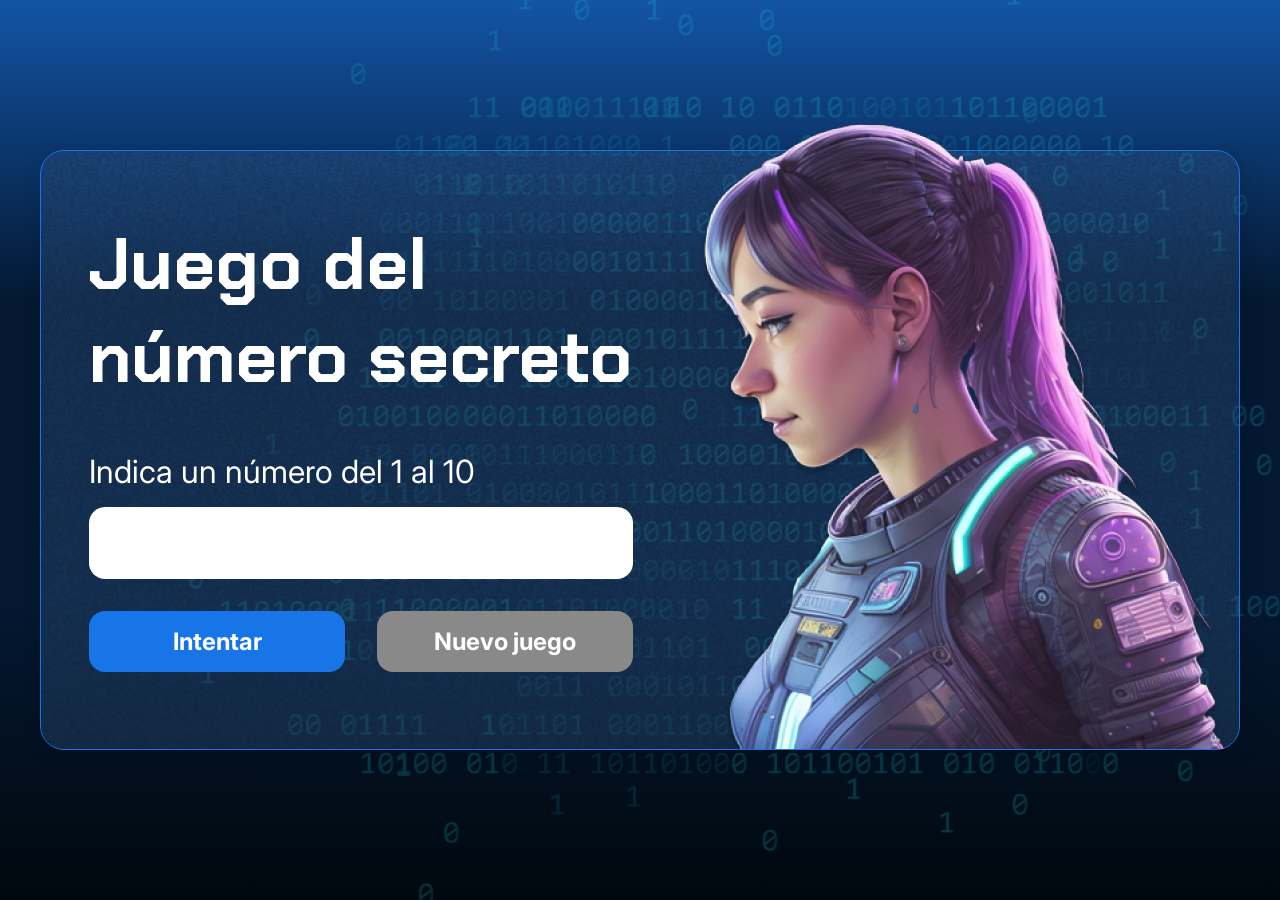
<file: Downloads/2035-logica-programacion-2-Aula1/2035-logica-programacion-2-Aula1/index.html>
<!DOCTYPE html>
<html lang="pt-br">

<head>
    <meta charset="UTF-8">
    <meta name="viewport" content="width=device-width, initial-scale=1.0">
    <link rel="preconnect" href="https://fonts.googleapis.com">
    <link rel="preconnect" href="https://fonts.gstatic.com" crossorigin>
    <link href="https://fonts.googleapis.com/css2?family=Chakra+Petch:wght@700&family=Inter:wght@400;700&display=swap"
        rel="stylesheet">
    <link rel="stylesheet" href="style.css">
    <title>JS Game</title>
</head>

<body>

    <div class="container">
        <div class="container__contenido">
            <div class="container__informaciones">
                <div class="container__texto">
                    <h1></h1>
                    <p class="texto__parrafo"></p>
                </div>
                <input type="number" id="valorUsuario" min="1" max="10" class="container__input">
                <div class="chute container__botones">
                    <button onclick="verificarIntento()" class="container__boton">Intentar</button>
                    <button onclick="reiniciarJuego();" class="container__boton" id="reiniciar" disabled>Nuevo juego</button>
                </div>
            </div>
            <img src="./img/ia.png" alt="Una persona mirando a la izquierda" class="container__imagen-persona" />
        </div>
    </div>


    <script src="app.js" defer></script>
</body>

</html>
</file>
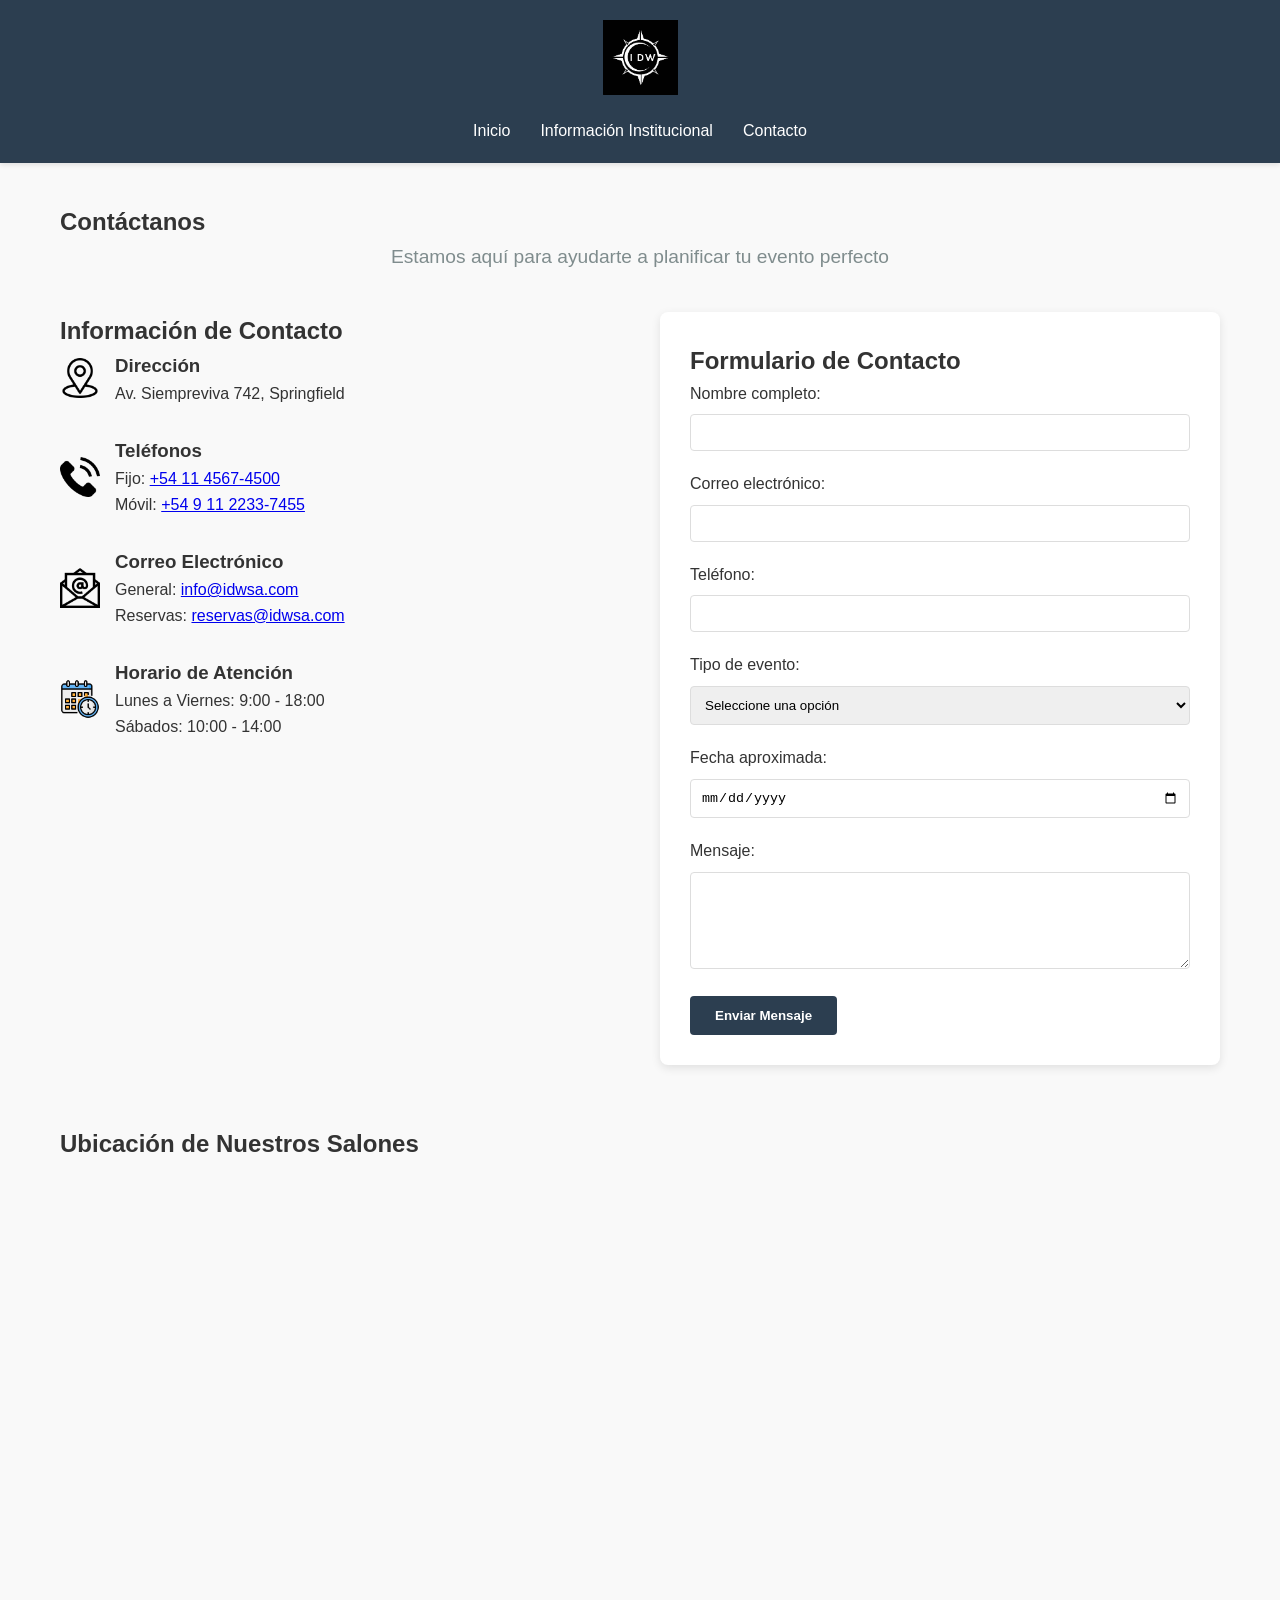
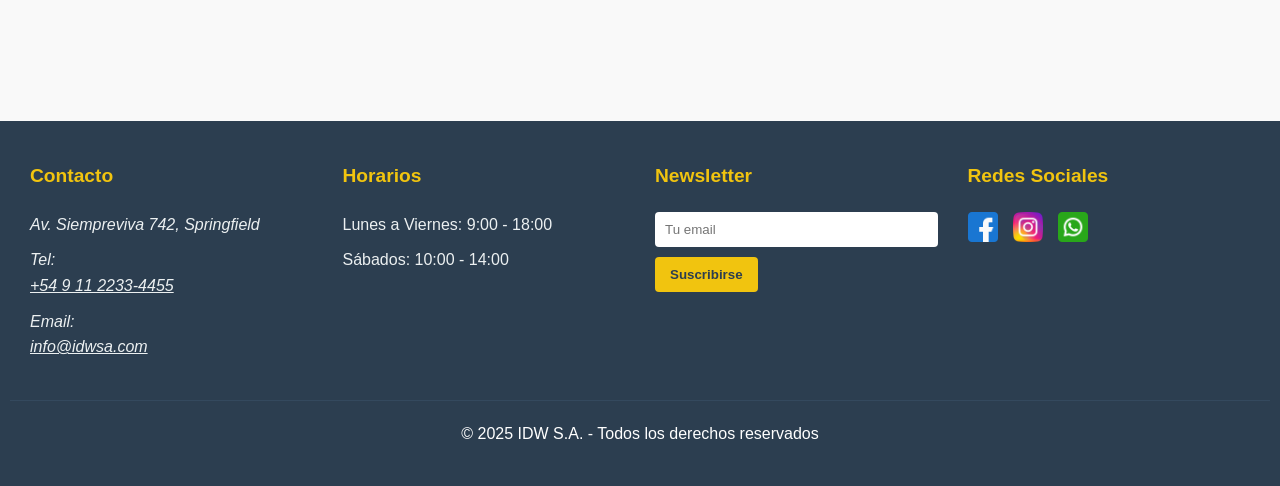
<file: Downloads/introDevWebUNER-main/intrDWUN/contacto.html>
<!DOCTYPE html>
<html lang="es">
<head>
    <meta charset="UTF-8">
    <meta name="viewport" content="width=device-width, initial-scale=1.0">
    <meta name="description" content="Contacta con IDW S.A. para reservar salones de eventos o solicitar información">
    <title>Contacto - IDW S.A</title>
    <link rel="stylesheet" href="Css/style.css">
    <link rel="icon" href="Images/logo_1.ico" type="image/x-icon">
</head>
<body>
    <header>
        <div class="logo-container">
            <img src="Images/logo-idw.jpg" alt="Logo IDW S.A." width="75">
        </div>
        <nav>
            <ul class="nav-menu">
                <li><a href="index.html">Inicio</a></li>
                <li><a href="institucional.html">Información Institucional</a></li>
                <li><a href="contacto.html">Contacto</a></li>
            </ul>
        </nav>
    </header>

    <main class="container">
        <section class="contact-section">
            <h1>Contáctanos</h1>
            <p class="contact-subtitle">Estamos aquí para ayudarte a planificar tu evento perfecto</p>
            
            <div class="contact-container">
                <div class="contact-info">
                    <h2>Información de Contacto</h2>
                    
                    <div class="contact-card">
                        <img src="Images/ubicacion.png" alt="Ubicación">
                        <div>
                            <h3>Dirección</h3>
                            <p>Av. Siempreviva 742, Springfield</p>
                        </div>
                    </div>
                    
                    <div class="contact-card">
                        <img src="Images/telefono.png" alt="Teléfono">
                        <div>
                            <h3>Teléfonos</h3>
                            <p>Fijo: <a href="tel:+541145678900">+54 11 4567-4500</a></p>
                            <p>Móvil: <a href="tel:+5491122334455">+54 9 11 2233-7455</a></p>
                        </div>
                    </div>
                    
                    <div class="contact-card">
                        <img src="Images/email.png" alt="Email">
                        <div>
                            <h3>Correo Electrónico</h3>
                            <p>General: <a href="mailto:info@idwsa.com">info@idwsa.com</a></p>
                            <p>Reservas: <a href="mailto:reservas@idwsa.com">reservas@idwsa.com</a></p>
                        </div>
                    </div>
                    
                    <div class="contact-card">
                        <img src="Images/calendario.png" alt="Horario">
                        <div>
                            <h3>Horario de Atención</h3>
                            <p>Lunes a Viernes: 9:00 - 18:00</p>
                            <p>Sábados: 10:00 - 14:00</p>
                        </div>
                    </div>
                </div>
                
                <div class="contact-form">
                    <h2>Formulario de Contacto</h2>
                    <form id="contactForm">
                        <div class="form-group">
                            <label for="nombre">Nombre completo:</label>
                            <input type="text" id="nombre" name="nombre" required>
                        </div>
                        
                        <div class="form-group">
                            <label for="email">Correo electrónico:</label>
                            <input type="email" id="email" name="email" required>
                        </div>
                        
                        <div class="form-group">
                            <label for="telefono">Teléfono:</label>
                            <input type="tel" id="telefono" name="telefono">
                        </div>
                        
                        <div class="form-group">
                            <label for="evento">Tipo de evento:</label>
                            <select id="evento" name="evento">
                                <option value="">Seleccione una opción</option>
                                <option value="boda">Boda</option>
                                <option value="cumpleanos">Cumpleaños</option>
                                <option value="corporativo">Evento Corporativo</option>
                                <option value="otro">Otro</option>
                            </select>
                        </div>
                        
                        <div class="form-group">
                            <label for="fecha">Fecha aproximada:</label>
                            <input type="date" id="fecha" name="fecha">
                        </div>
                        
                        <div class="form-group">
                            <label for="mensaje">Mensaje:</label>
                            <textarea id="mensaje" name="mensaje" rows="5"></textarea>
                        </div>
                        
                        <button type="submit" class="submit-btn">Enviar Mensaje</button>
                    </form>
                </div>
            </div>
            
            <div class="map-container">
                <h2>Ubicación de Nuestros Salones</h2>
                <iframe src="https://www.google.com/maps/embed?pb=..." width="100%" height="450" style="border:0;" allowfullscreen="" loading="lazy"></iframe>
            </div>
        </section>
    </main>

    <footer>
        <div class="footer-content">
            <div class="footer-section">
                <h4>Contacto</h4>
                <address>
                    <p>Av. Siempreviva 742, Springfield</p>
                    <p>Tel: <a href="tel:+5491122334455">+54 9 11 2233-4455</a></p>
                    <p>Email: <a href="mailto:info@idwsa.com">info@idwsa.com</a></p>
                </address>
            </div>
            
            <div class="footer-section">
                <h4>Horarios</h4>
                <p>Lunes a Viernes: 9:00 - 18:00</p>
                <p>Sábados: 10:00 - 14:00</p>
            </div>
            
            <div class="footer-section">
                <h4>Newsletter</h4>
                <form class="newsletter-form">
                    <input type="email" placeholder="Tu email" required>
                    <button type="submit">Suscribirse</button>
                </form>
            </div>
            
            <div class="footer-section">
                <h4>Redes Sociales</h4>
                <div class="social-icons">
                    <a href="https://facebook.com/idwsa" target="_blank"><img src="Images/facebook.png" alt="Facebook"></a>
                    <a href="https://instagram.com/idwsa" target="_blank"><img src="Images/instagram.png" alt="Instagram"></a>
                    <a href="https://wa.me/5491122334455" target="_blank"><img src="Images/whatsapp.png" alt="WhatsApp"></a>
                </div>
            </div>
        </div>
        
        <div class="copyright">
            <p>&copy; 2025 IDW S.A. - Todos los derechos reservados</p>
        </div>
    </footer>

    <script src="Js/scripts.js" defer></script>

</body>
</html>
</file>
<file: Downloads/2035-logica-programacion-2-Aula1/2035-logica-programacion-2-Aula1/style.css>
* {
    box-sizing: border-box;
    margin: 0;
    padding: 0;
    color: white;
}

body {
    background: linear-gradient(#1354A5 0%, #041832 33.33%, #041832 66.67%, #01080E 100%);
    height: 100vh;
    display: flex;
    align-items: center;
    justify-content: center;
}


body::before {
    background-image: url("img/code.png");
    background-repeat: no-repeat;
    background-position: right;
    content: "";
    display: block;
    position: absolute;
    width: 100%;
    height: 100%;
    opacity: 0.4;
}

.container {
    width: 1200px;
    height: 600px;
    display: flex;
    align-items: center;
    justify-content: space-between;
    border-radius: 24px;
    border: 1px solid #1875E8;
    box-shadow: 4px 4px 20px 0px rgba(1, 8, 14, 0.15);
    background-image: url("img/Ruido.png");
    background-size: 100% 100%;
    position: relative;
}


.container__contenido {
    display: flex;
    align-items: center;
    position: absolute;
    bottom: 0;
}

.container__informaciones {
    flex: 1;
    padding: 3rem;
}

.container__boton {
    border-radius: 16px;
    background: #1875E8;
    padding: 16px 24px;
    width: 100%;
    font-size: 24px;
    font-weight: 700;
    border: none;
    margin-top: 2rem;
}

.container__boton:disabled {
    background: #898989;
}

.container__texto {
    margin: 16px 0 16px 0;
}

.container__texto-azul {
    color: #1875E8;
}

.container__input {
    width: 100%;
    height: 72px;
    border-radius: 16px;
    background-color: #FFF;
    border: none;
    color: #1875E8;
    padding: 2rem;
    font-size: 24px;
    font-weight: 700;
    font-family: 'Inter', sans-serif;
}

.container__botones {
    display: flex;
    gap: 2em;
}

h1 {
    font-family: 'Chakra Petch', sans-serif;
    font-size: 72px;
    padding-bottom: 3rem;
}

p,
button {
    font-family: 'Inter', sans-serif;
}

.texto__parrafo {
    font-size: 32px;
    font-weight: 400;
}
</file>
<file: Downloads/introDevWebUNER-main/intrDWUN/Css/style.css>
/* Estilos generales */
* {
    margin: 0;
    padding: 0;
    box-sizing: border-box;
}

body {
    font-family: 'Segoe UI', Tahoma, Geneva, Verdana, sans-serif;
    line-height: 1.6;
    color: #333;
    background-color: #f9f9f9;
}

.container {
    max-width: 1200px;
    margin: 0 auto;
    padding: 0 20px;
}

/* Header */
header {
    background-color: #2c3e50;
    color: white;
    padding: 20px 0;
    box-shadow: 0 2px 5px rgba(0,0,0,0.1);
}

.logo-container {
    text-align: center;
    margin-bottom: 15px;
}


/* Estilos del menú de navegación */
.nav-menu {
    display: flex;
    justify-content: center;
    list-style: none;
}

.nav-menu li {
    margin: 0 15px;
}

.nav-menu a {
    color: white;
    text-decoration: none;
    font-weight: 500;
    transition: color 0.3s;
    padding: 5px 0;
    position: relative;
}

.nav-menu a:hover {
    color: #f1c40f; /* Cambia a amarillo al pasar el mouse */
}

.nav-menu a::after {
    content: '';
    position: absolute;
    bottom: 0;
    left: 0;
    width: 0;
    height: 3px;
    background-color: #f1c40f; /* Color amarillo para el subrayado */
    transition: width 0.3s;
}

.nav-menu a:hover::after {
    width: 100%; /* Muestra el subrayado completo al pasar el mouse */
}

/* Hero section */
.hero {
    background: linear-gradient(
        rgba(0,0,0,0.5), 
        rgba(0,0,0,0.5)), 
        url('../images/hero-bg.jpg');
    background-size: cover;
    background-position: center;
    color: white;
    text-align: center;
    padding: 50px 20px;
    margin-bottom: 40px;
}

.hero h1 {
    font-size: 2.5rem;
    margin-bottom: 20px;
}

.subtitle {
    font-size: 1.2rem;
    margin-bottom: 30px;
}

.cta-button {
    display: inline-block;
    background-color: #f1c40f;
    color: #2c3e50;
    padding: 12px 30px;
    border-radius: 5px;
    text-decoration: none;
    font-weight: bold;
    transition: background-color 0.3s;
}

.cta-button:hover {
    background-color: #e67e22;
}

/* Catálogo de salones */
.catalogo h2 {
    text-align: center;
    margin-bottom: 40px;
    font-size: 2rem;
    color: #2c3e50;
}

.salones-grid {
    display: grid;
    grid-template-columns: repeat(auto-fit, minmax(300px, 1fr));
    gap: 30px;
}

.salon-card {
    background-color: white;
    border-radius: 8px;
    overflow: hidden;
    box-shadow: 0 3px 10px rgba(0,0,0,0.1);
    transition: transform 0.3s;
}

.salon-card:hover {
    transform: translateY(-5px);
}

.salon-img {
    width: 100%;
    height: 200px;
    object-fit: cover;
}

.salon-card h3 {
    padding: 15px 20px 0;
    color: #2c3e50;
}

.salon-info {
    padding: 0 20px 20px;
    list-style: none;
}

.salon-info li {
    margin-bottom: 8px;
}

.info-button {
    display: block;
    width: 100%;
    padding: 12px;
    background-color: #3498db;
    color: white;
    border: none;
    cursor: pointer;
    transition: background-color 0.3s;
}

.info-button:hover {
    background-color: #2980b9;
}

/* Footer */
footer {
    background-color: #2c3e50;
    color: white;
    padding: 40px 10px 40px;
    margin-top: 60px;
}

.footer-content {
    display: grid;
    grid-template-columns: repeat(auto-fit, minmax(250px, 1fr));
    gap: 30px;
    margin-bottom: 30px;
    padding: 0 20px;
}

.footer-section h4 {
    margin-bottom: 20px;
    font-size: 1.2rem;
    color: #f1c40f;
}

.footer-section p, .footer-section a {
    color: #ecf0f1;
    margin-bottom: 10px;
    display: block;
}

.footer-section a:hover {
    color: #f1c40f;
}

.newsletter-form input {
    width: 100%;
    padding: 10px;
    margin-bottom: 10px;
    border: none;
    border-radius: 4px;
}

.newsletter-form button {
    background-color: #f1c40f;
    color: #2c3e50;
    border: none;
    padding: 10px 15px;
    border-radius: 4px;
    cursor: pointer;
    font-weight: bold;
}

.social-icons {
    display: flex;
    gap: 15px;
}

.social-icons img {
    width: 30px;
    height: 30px;
}

.copyright {
    text-align: center;
    padding-top: 20px;
    border-top: 1px solid #34495e;
}

/* Estilos para página de contacto */
.contact-section {
    padding: 40px 0;
}

.contact-subtitle {
    text-align: center;
    margin-bottom: 40px;
    font-size: 1.2rem;
    color: #7f8c8d;
}

.contact-container {
    display: grid;
    grid-template-columns: 1fr 1fr;
    gap: 40px;
}

.contact-card {
    display: flex;
    align-items: center;
    margin-bottom: 30px;
}

.contact-card img {
    width: 40px;
    margin-right: 15px;
}

.contact-form {
    background-color: white;
    padding: 30px;
    border-radius: 8px;
    box-shadow: 0 3px 10px rgba(0,0,0,0.1);
}

.form-group {
    margin-bottom: 20px;
}

.form-group label {
    display: block;
    margin-bottom: 8px;
    font-weight: 500;
}

.form-group input,
.form-group select,
.form-group textarea {
    width: 100%;
    padding: 10px;
    border: 1px solid #ddd;
    border-radius: 4px;
}

.submit-btn {
    background-color: #2c3e50;
    color: white;
    border: none;
    padding: 12px 25px;
    border-radius: 4px;
    cursor: pointer;
    font-weight: bold;
    transition: background-color 0.3s;
}

.submit-btn:hover {
    background-color: #1a252f;
}

.map-container {
    margin-top: 60px;
}

/* Estilos responsivos */
@media (max-width: 768px) {
    .contact-container {
        grid-template-columns: 1fr;
    }
    
    .salones-grid {
        grid-template-columns: 1fr;
    }
    
    .footer-content {
        grid-template-columns: 1fr;
    }
}
</file>
